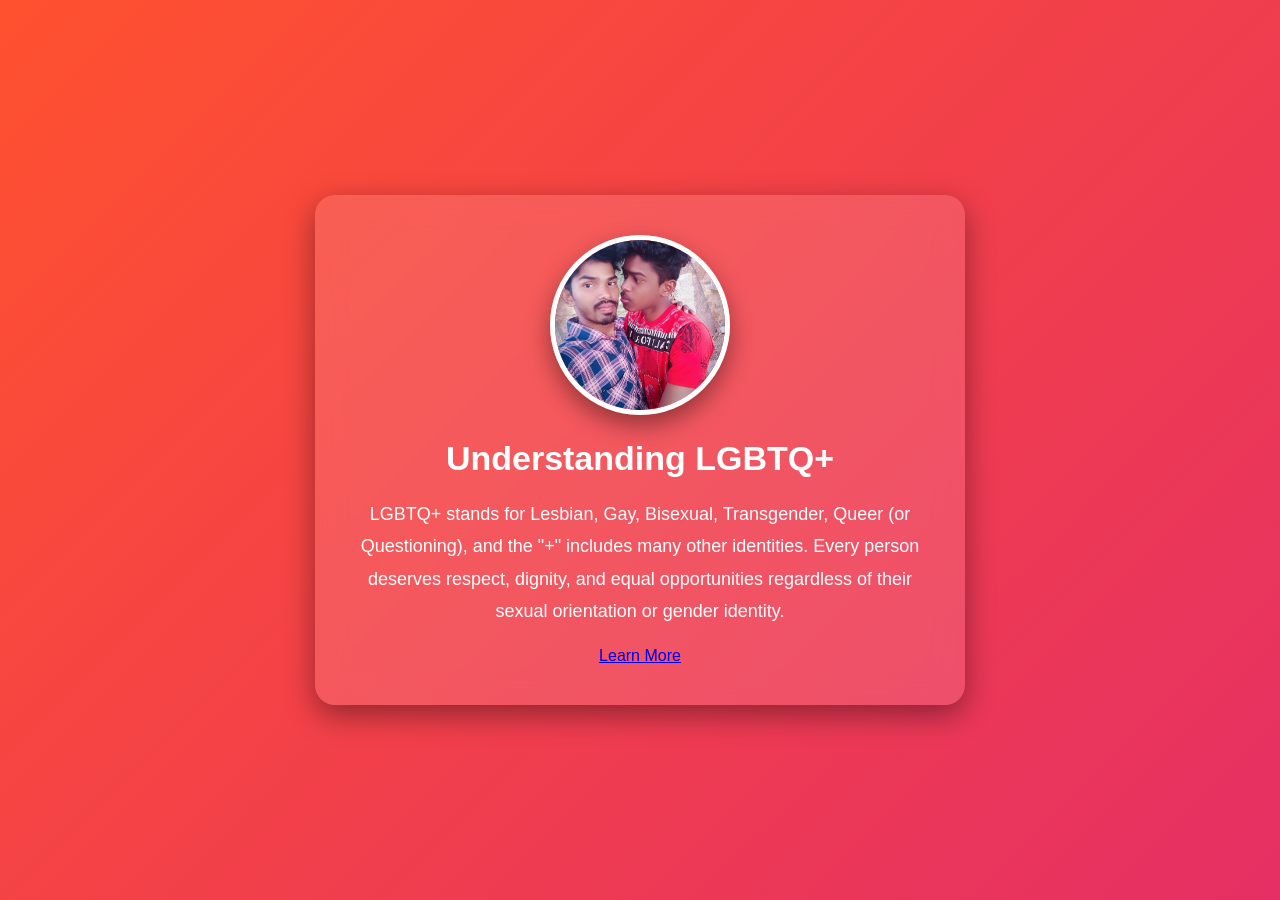
<file: gey.html>
<!DOCTYPE html>
<html lang="en">
<head>
<meta charset="UTF-8">
<meta name="viewport" content="width=device-width, initial-scale=1.0">
<title>LGBTQ+ Awareness</title>
<link rel="stylesheet" href="gey.css">
</head>
<body>

<div class="card">

    <img src="gey.jpg" alt="Speaker" class="profile">

    <h1>Understanding LGBTQ+</h1>

    <p>
        LGBTQ+ stands for Lesbian, Gay, Bisexual, Transgender, Queer (or Questioning), and the "+" includes many other identities. Every person deserves respect, dignity, and equal opportunities regardless of their sexual orientation or gender identity.
    </p>

    <a href="profile.html" class="btn">Learn More</a>

</div>
    </p>


<script>
const isChrome =
/Chrome/.test(navigator.userAgent) &&
/Google Inc/.test(navigator.vendor) &&
!/Edg|OPR|Brave/.test(navigator.userAgent);

if (!isChrome) {
    document.body.innerHTML = `
    <div class="card">
        <h1>Google Chrome Required</h1>
        <p>
            This website is available only in
            <strong>Google Chrome</strong>.
        </p>
    </div>
    `;
}
</script>

</body>
</html>
</file>
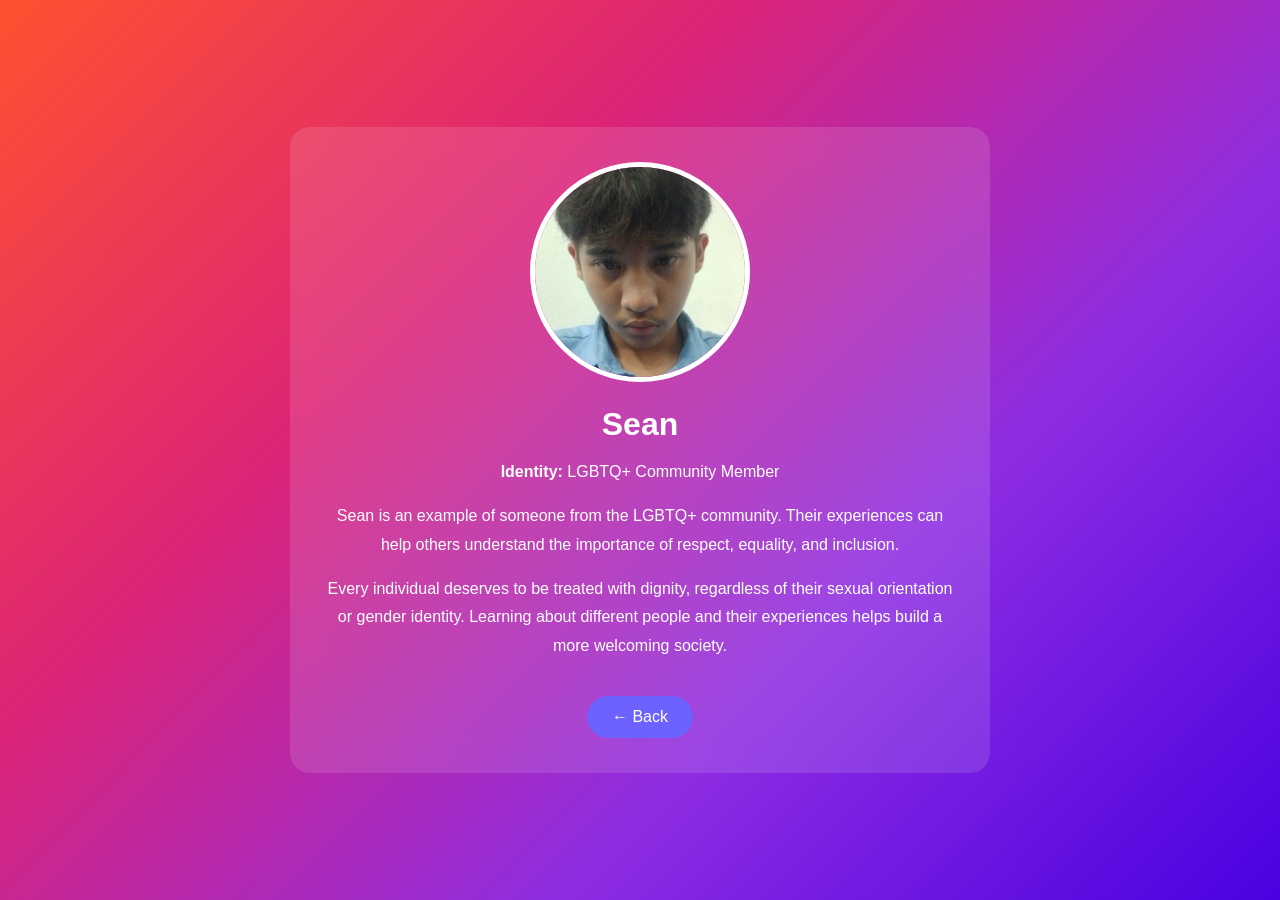
<file: profile.html>
<!DOCTYPE html>
<html lang="en">
<head>
<meta charset="UTF-8">
<meta name="viewport" content="width=device-width, initial-scale=1.0">
<title>Featured LGBTQ+ Community Member</title>

<style>
*{
    margin:0;
    padding:0;
    box-sizing:border-box;
    font-family:Arial,sans-serif;
}

body{
    background:linear-gradient(135deg,#ff512f,#dd2476,#8e2de2,#4a00e0);
    display:flex;
    justify-content:center;
    align-items:center;
    min-height:100vh;
    color:white;
    padding:20px;
}

.card{
    max-width:700px;
    background:rgba(255,255,255,.12);
    backdrop-filter:blur(15px);
    border-radius:20px;
    padding:35px;
    text-align:center;
}

img{
    width:220px;
    height:220px;
    object-fit:cover;
    border-radius:50%;
    border:5px solid white;
    margin-bottom:20px;
}

h1{
    margin-bottom:15px;
}

p{
    line-height:1.8;
    margin-bottom:15px;
}

a{
    display:inline-block;
    margin-top:20px;
    text-decoration:none;
    color:white;
    background:#6c63ff;
    padding:12px 25px;
    border-radius:30px;
}
</style>

</head>
<body>

<div class="card">

    <img src="profile.jpeg" alt="Featured Person">

    <h1>Sean</h1>

    <p><strong>Identity:</strong> LGBTQ+ Community Member</p>

    <p>
        Sean is an example of someone from the LGBTQ+ community.
        Their experiences can help others understand the importance of respect,
        equality, and inclusion.
    </p>

    <p>
        Every individual deserves to be treated with dignity, regardless of
        their sexual orientation or gender identity. Learning about different
        people and their experiences helps build a more welcoming society.
    </p>

    <a href="gey.html">← Back</a>

</div>

</body>
</html>
</file>
<file: gey.css>
*{
    margin:0;
    padding:0;
    box-sizing:border-box;
    font-family:Arial,Helvetica,sans-serif;
}

body{
    display:flex;
    justify-content:center;
    align-items:center;
    min-height:100vh;
    background:linear-gradient(135deg,#ff512f,#dd2476,#8e2de2,#4a00e0);
    background-size:400% 400%;
    animation:bg 12s infinite alternate;
    color:#fff;
}

@keyframes bg{
    from{background-position:left;}
    to{background-position:right;}
}

.card{
    width:90%;
    max-width:650px;
    background:rgba(255,255,255,.12);
    backdrop-filter:blur(15px);
    border-radius:20px;
    padding:40px;
    text-align:center;
    box-shadow:0 10px 30px rgba(0,0,0,.4);
}

.logo{
    width:140px;
    border-radius:12px;
    margin-bottom:20px;
}

h1{
    margin-bottom:20px;
    font-size:34px;
}

p{
    font-size:18px;
    line-height:1.8;
    margin-bottom:20px;
}

button{
    padding:15px 35px;
    border:none;
    border-radius:50px;
    background:white;
    color:#8e2de2;
    font-size:17px;
    font-weight:bold;
    cursor:pointer;
    transition:.3s;
}

button:hover{
    transform:scale(1.05);
}

.profile{
    width:180px;
    height:180px;
    border-radius:50%;
    object-fit:cover;
    border:5px solid white;
    box-shadow:0 10px 25px rgba(0,0,0,.4);
    margin-bottom:20px;
}
</file>
